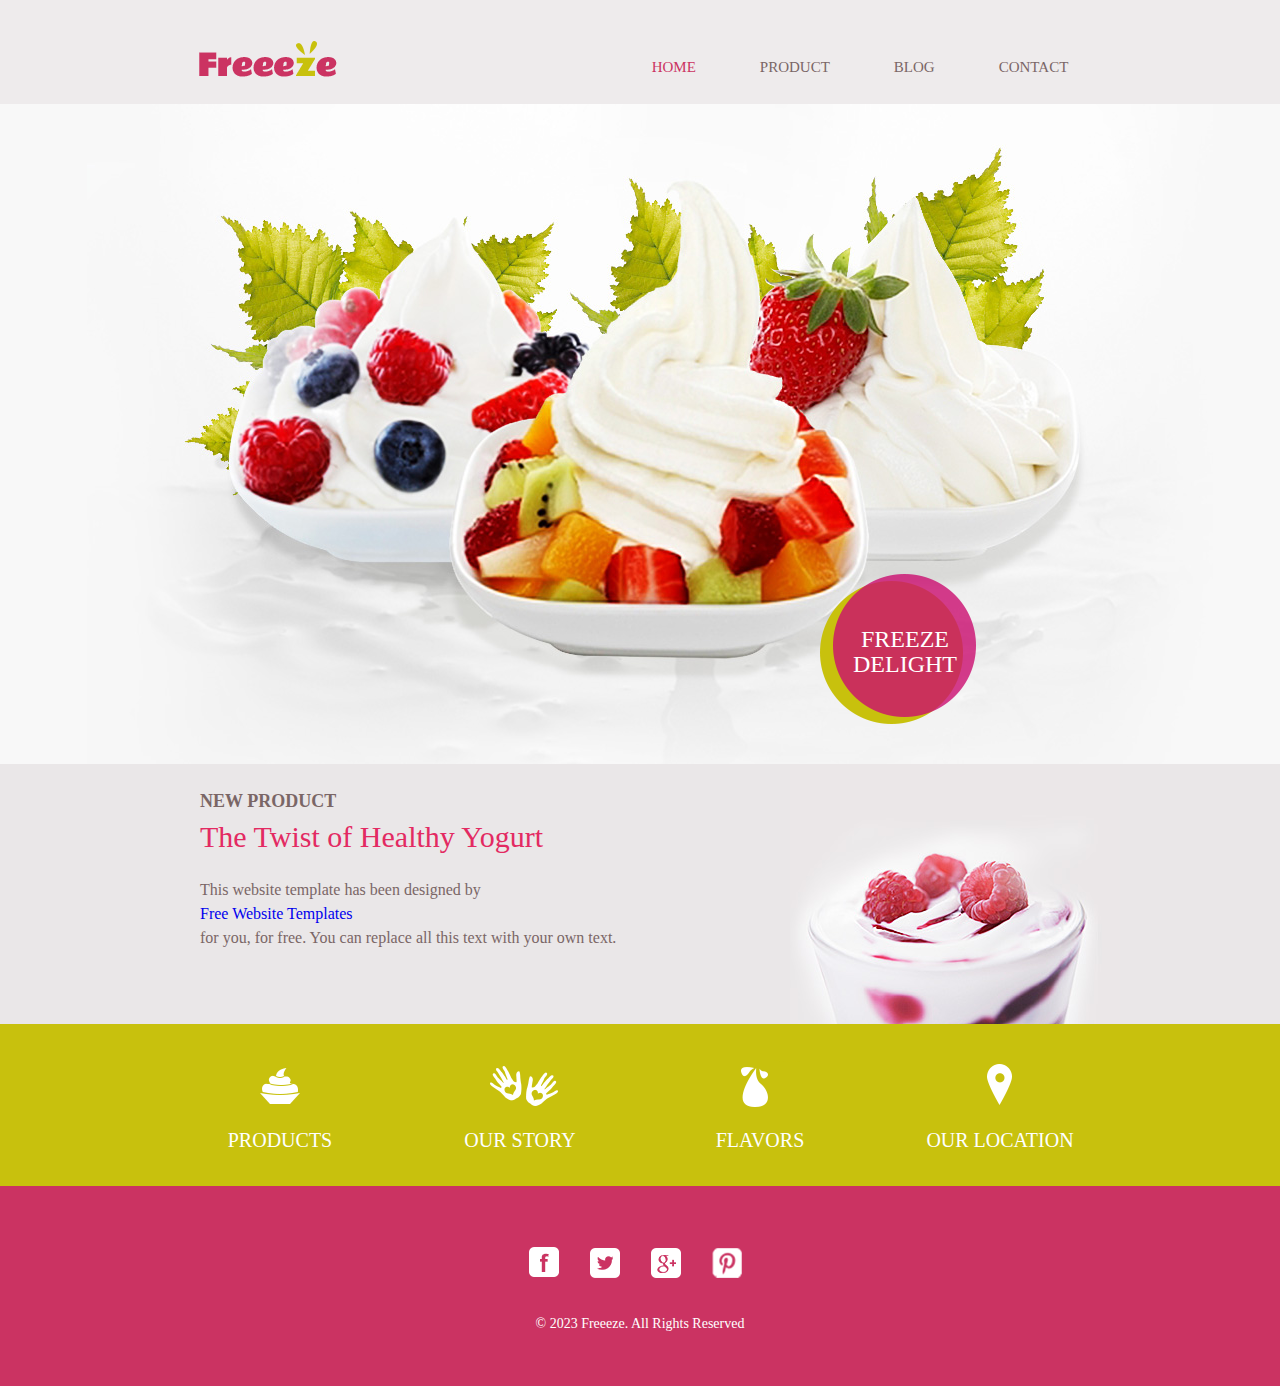
<file: index.html>
<!DOCTYPE html>
<html lang="en">
  <head>
    <meta charset="UTF-8" />
    <meta http-equiv="X-UA-Compatible" content="IE=edge" />
    <meta name="viewport" content="width=device-width, initial-scale=1.0" />
    <title>Document</title>
    <link rel="stylesheet" href="./assets/css/main.css" />
  </head>
  <body>
    <!-- header -->
    <div id="page">
      <div id="header">
        <div>
          <a href="index.html" class="logo"
            ><img src="./assets/images/logo.png" alt=""
          /></a>
          <ul id="nav">
            <li class="home">
              <a href="index.html" style="color: #cb3362">HOME</a>
            </li>
            <li class="menu">
              <a href="product.html">PRODUCT</a>
            </li>
            <li class="menu">
              <a href="blog.html">BLOG</a>
            </li>
            <li class="menu">
              <a href="contact.html">CONTACT</a>
            </li>
          </ul>
        </div>
      </div>
      <div id="body" class="home">
        <div class="header">
          <img src="./assets/images/bg-home.jpg" alt="" />
          <div>
            <a href="product.html">Freeze Delight</a>
          </div>
        </div>
        <div class="body">
          <div>
            <div>
              <h1>new product</h1>
              <h2>The Twist of Healthy Yogurt</h2>
              <p>
                This website template has been designed by
                <a href="#">Free Website Templates</a>
                for you, for free. You can replace all this text with your own
                text.
              </p>
            </div>
            <img src="./assets/images/yogurt.jpg" alt="" />
          </div>
        </div>
        <div class="footer">
          <div class="f1">
            <ul class="text-ft">
              <li class="text-item">
                <a href="product.html" class="pro"></a>
                <h1>products</h1>
              </li>
              <li class="text-item">
                <a href="#" class="our"></a>
                <h1>our story</h1>
              </li>
              <li class="text-item">
                <a href="product.html" class="flv"></a>
                <h1>flavors</h1>
              </li>
              <li class="text-item">
                <a href="contact.html" class="lct"></a>
                <h1>our location</h1>
              </li>
            </ul>
          </div>
        </div>
      </div>
      <div id="footer">
        <div class="bottom">
          <div class="text">
            <a href="" class="facebook">facebook</a>
            <a href="" class="twitter">twitter</a>
            <a href="" class="google">google</a>
            <a href="" class="pinterest">pinterest</a>
          </div>
          <p class="text-bottom">© 2023 Freeeze. All Rights Reserved</p>
        </div>
      </div>
    </div>
  </body>
</html>
</file>
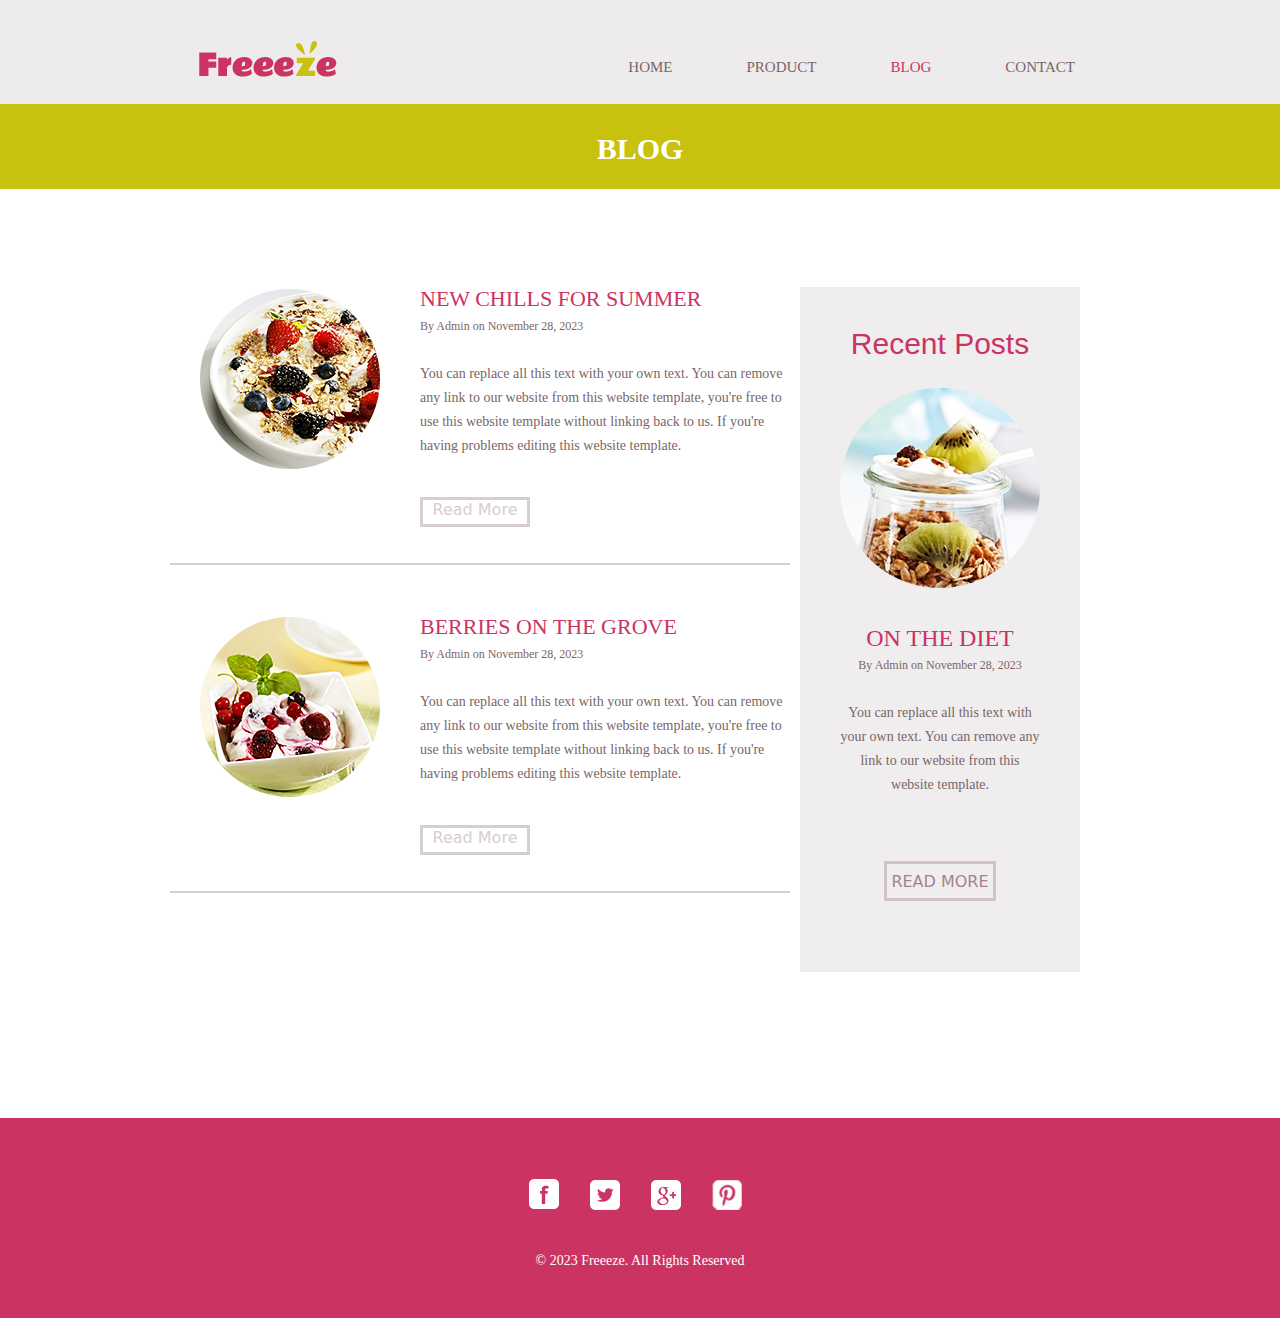
<file: blog.html>
<!DOCTYPE html>
<html lang="en">
  <head>
    <meta charset="UTF-8" />
    <meta http-equiv="X-UA-Compatible" content="IE=edge" />
    <meta name="viewport" content="width=device-width, initial-scale=1.0" />
    <title>Document</title>
    <link rel="stylesheet" href="./assets/css/blog.css" />
  </head>
  <body>
    <div id="page">
      <div id="nav">
        <div class="nav-item">
          <a href="index.html" class="logo"
            ><img src="./assets/images/logo.png" alt=""
          /></a>
          <ul class="nav-list">
            <li class="home">
              <a href="index.html">HOME</a>
            </li>
            <li class="menu">
              <a href="product.html">PRODUCT</a>
            </li>
            <li class="menu">
              <a href="blog.html"style="color: #cb3362">BLOG</a>
            </li>
            <li class="menu">
              <a href="contact.html" >CONTACT</a>
            </li>
          </ul>
        </div>
      </div>
      <div id="contain">
        <div class="header">
          <div>
            <h1>blog</h1>
          </div>
        </div>
        <div class="blog">
          <div class="feature">
            <ul>
              <li>
                <img src="./assets/images/new-chills.png" alt="" />
                <div>
                  <h1>NEW CHILLS FOR SUMMER</h1>
                  <span>By Admin on November 28, 2023</span>
                  <p>
                    You can replace all this text with your own text. You can
                    remove any link to our website from this website template,
                    you're free to use this website template without linking
                    back to us. If you're having problems editing this website
                    template.
                  </p>
                  <a href="singlepost.html" class="button">Read More</a>
                </div>
              </li>
              <li>
                <img src="./assets/images/berries.png" alt="" />
                <div>
                  <h1>BERRIES ON THE GROVE</h1>
                  <span>By Admin on November 28, 2023</span>
                  <p>
                    You can replace all this text with your own text. You can
                    remove any link to our website from this website template,
                    you're free to use this website template without linking
                    back to us. If you're having problems editing this website
                    template.
                  </p>
                  <a href="singlepost.html" class="button">Read More</a>
                </div>
              </li>
            </ul>
           
          </div>
          <div class="sidepar">
            <h1>Recent Posts</h1>
            <img src="./assets/images/on-diet.png" alt="" />
            <h2>ON THE DIET</h2>
            <span>By Admin on November 28, 2023</span>
            <p>
              You can replace all this text with your own text. You can remove
              any link to our website from this website template.
            </p>
            <a href="singlepost.html" class="button">Read More</a>
          </div>
        </div>
        <div id="footer">
            <div class="bottom">
              <div class="text">
                <a href="" class="facebook">facebook</a>
                <a href="" class="twitter">twitter</a>
                <a href="" class="google">google</a>
                <a href="" class="pinterest">pinterest</a>
              </div>
              <p class="text-bottom">© 2023 Freeeze. All Rights Reserved</p>
            </div>
          </div>
    </div>
  </body>
</html>
</file>
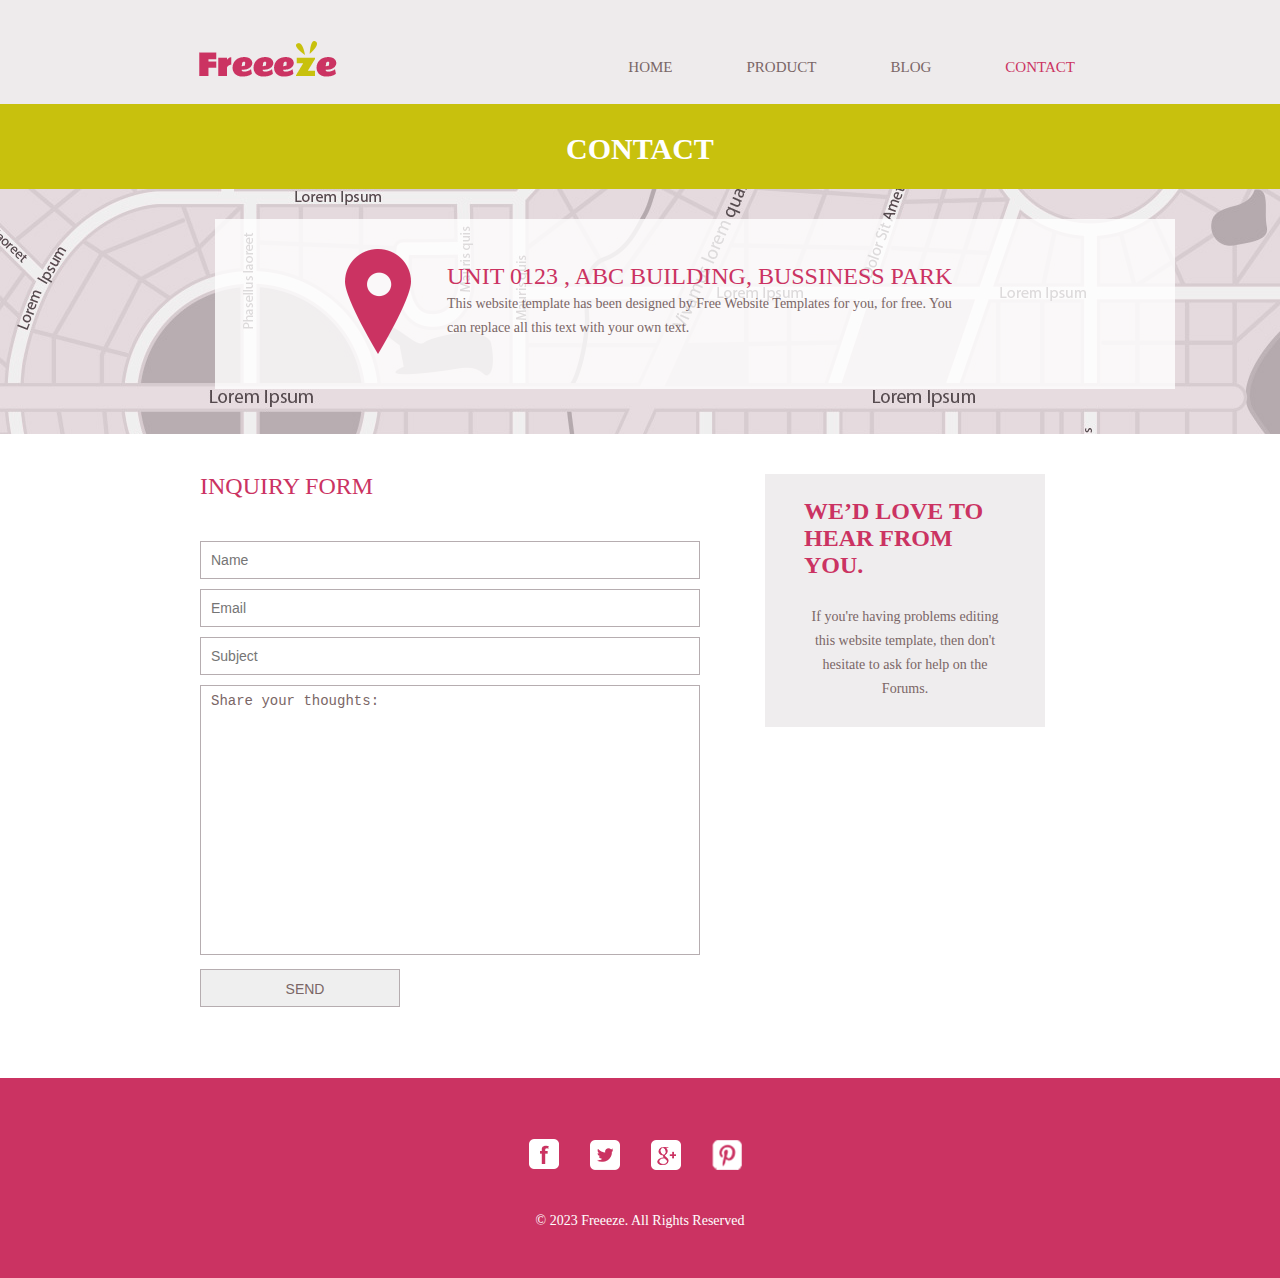
<file: contact.html>
<!DOCTYPE html>
<html lang="en">
  <head>
    <meta charset="UTF-8" />
    <meta http-equiv="X-UA-Compatible" content="IE=edge" />
    <meta name="viewport" content="width=device-width, initial-scale=1.0" />
    <title>Document</title>
    <link rel="stylesheet" href="./assets/css/contact.css" />
  </head>
  <body>
    <div id="page">
      <div id="nav">
        <div class="nav-item">
          <a href="index.html" class="logo"
            ><img src="./assets/images/logo.png" alt=""
          /></a>
          <ul class="nav-list">
            <li class="home">
              <a href="index.html">HOME</a>
            </li>
            <li class="menu">
              <a href="product.html">PRODUCT</a>
            </li>
            <li class="menu">
              <a href="blog.html">BLOG</a>
            </li>
            <li class="menu">
              <a href="contact.html" style="color: #cb3362">CONTACT</a>
            </li>
          </ul>
        </div>
      </div>
      <div id="contain">
        <div class="header">
            <div>
                <h1>contact</h1>
            </div>
        </div>
        <div class="map">
          <div class="map-small">
            <div class="font">
              <img src="./assets/images/check-in.png" alt=""> 
              <h1>UNIT 0123 , ABC BUILDING, BUSSINESS PARK</h1>
              <p>This website template has been designed 
                by Free Website Templates for you, for free. 
                You can replace all this text with your own text.</p>
            </div>
          </div>
        </div>
        <div class="footer">
          <div class="form">
            <h1>INQUIRY FORM</h1>
            <form action="index.html">
              <input type="text" name="Name" placeholder="Name"> <br>
              <input type="text" name="Email" placeholder="Email"><br>
              <input type="text" name="Subject" placeholder="Subject"><br>
              <textarea class="mes"  name="text" cols="50" rows="7">Share your thoughts:</textarea><br>
              <input class="send" type="submit" name="Send" value="Send">
            </form>
          </div>
          <div class="font">
            <h1>WE’D LOVE TO HEAR FROM YOU.</h1>
            <p>If you're having problems editing this website template,
               then don't hesitate to ask for help on the Forums.</p>
          </div>
        </div>
      
        <div id="footer">
          <div class="bottom">
            <div class="text">
              <a href="" class="facebook">facebook</a>
              <a href="" class="twitter">twitter</a>
              <a href="" class="google">google</a>
              <a href="" class="pinterest">pinterest</a>
            </div>
            <p class="text-bottom">© 2023 Freeeze. All Rights Reserved</p>
          </div>
        </div>
    </div>
  </body>
</html>
</file>
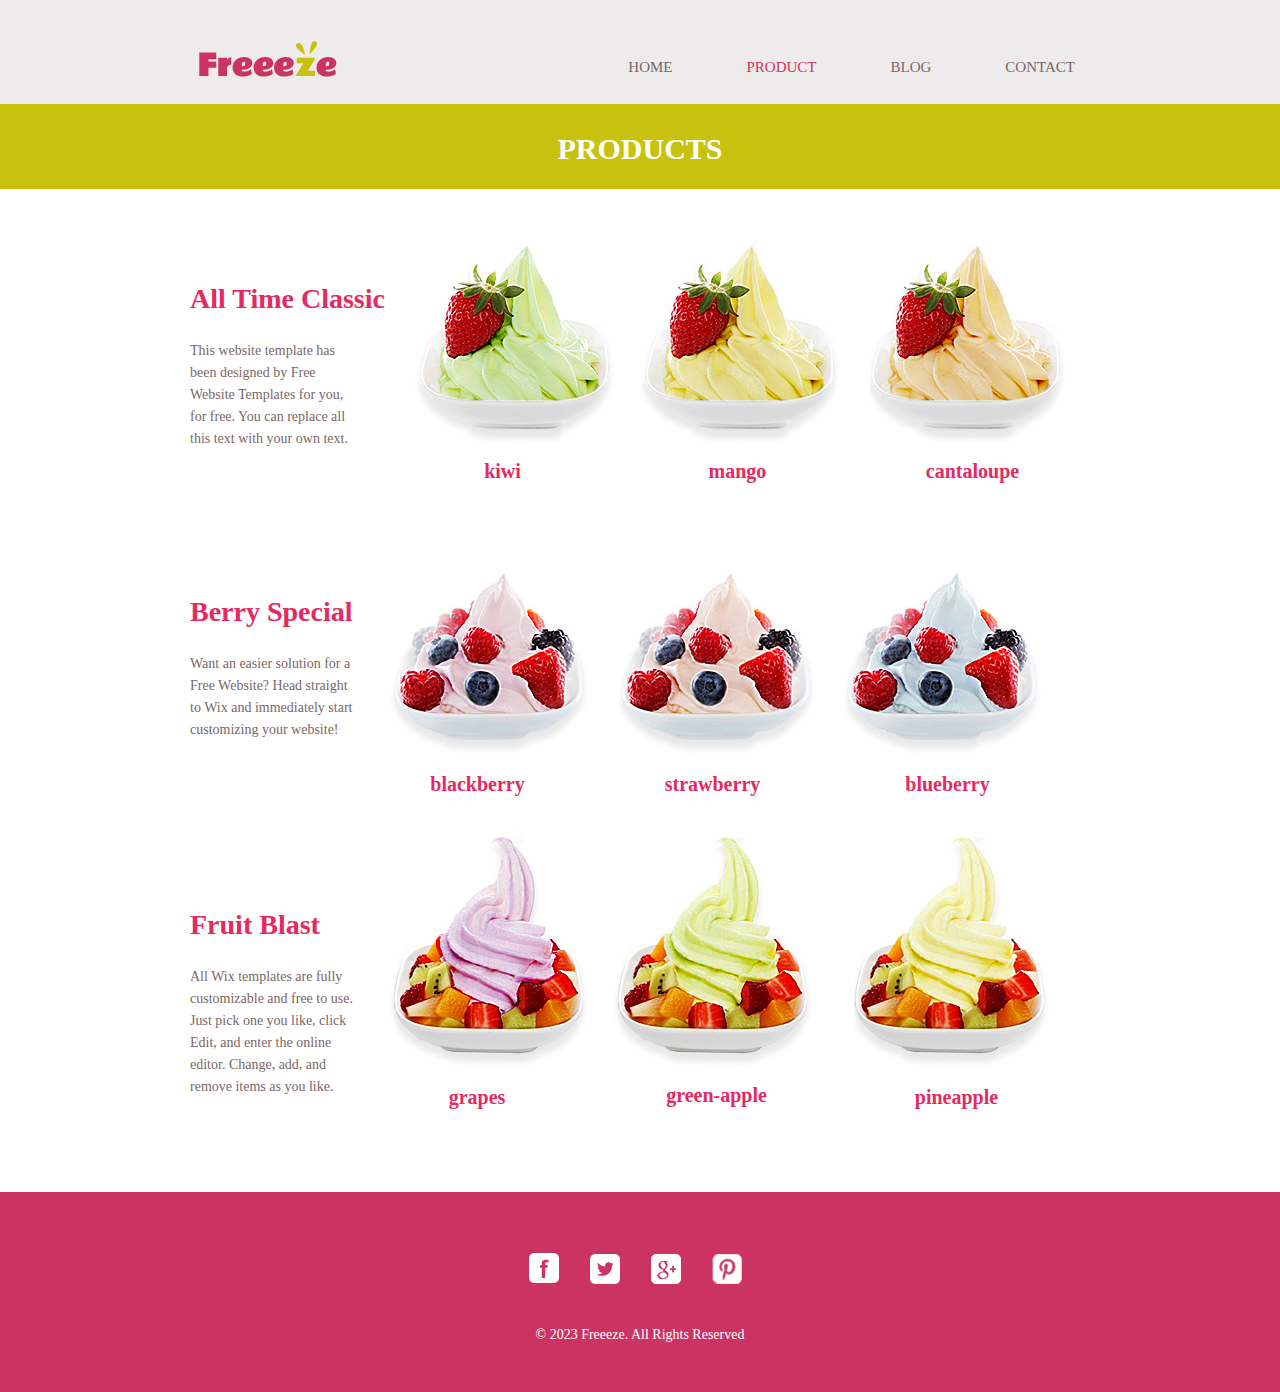
<file: product.html>
<!DOCTYPE html>
<html lang="en">
<head>
    <meta charset="UTF-8">
    <meta http-equiv="X-UA-Compatible" content="IE=edge">
    <meta name="viewport" content="width=device-width, initial-scale=1.0">
    <link rel="stylesheet" href="./assets/css/product.css">
    <title>Document</title>
</head>
<body>
    <div id="page">
        <div id="nav">
            <div class="nav-item">
                <a href="index.html" class="logo"><img src="./assets/images/logo.png" alt=""></a>
                <ul class="nav-list">
                    <li class="home">
                        <a href="index.html">HOME</a>
                    </li>
                    <li class="menu">
                        <a href="product.html" style="color:#cb3362;">PRODUCT</a>
                    </li>
                    <li class="menu">
                        <a href="blog.html">BLOG</a>
                    </li>
                    <li class="menu">
                        <a href="contact.html">CONTACT</a>
                    </li>
                </ul>
            </div>
        </div>
            
        <div id="contain">
            <div class="header">
           <div>
            <h1>products</h1>
           </div>
            </div>
            <div class="read">
                <ul>
                    <li>
                        <h1 class="font">All Time Classic</h1>
                        <p class="font1">This website template has been designed by
                             Free Website Templates for you, 
                             for free. 
                            You can replace all this text with your own text.</p>
                    </li>
                    <li> <img src="./assets/images/kiwi.jpg" alt="">
                        <h2>kiwi</h2>
                    </li>
                    <li><img src="./assets/images/mango.jpg" alt="">
                    <h2>mango</h2>
                    </li>
                    <li><img src="./assets/images/cantaloupe.jpg" alt="">
                    <h2>cantaloupe</h2>
                    </li>
                </ul>
                <ul>
                    <li>
                        <h1 class="font">Berry Special</h1>
                        <p class="font1">Want an easier solution
                             for a Free Website?
                             Head straight to Wix and immediately start customizing your website!</p>
                    </li>
                    <li><img src="./assets/images/blackberry.jpg" alt="">
                    <h2>blackberry</h2></li>
                    <li><img src="./assets/images/strawberry.jpg" alt="">
                    <h2>strawberry</h2></li>
                    <li><img src="./assets/images/blueberry.jpg" alt="">
                    <h2>blueberry</h2></li>
                </ul>
                <ul>
                    <li>
                        <h1 class="font">Fruit Blast</h1>
                        <p class="font1">All Wix templates are fully customizable and free to use.
                             Just pick one you like,
                             click Edit, and enter the online editor. 
                             Change, add, and remove items as you like.

                        </p>
                    </li>
                    <li><img src="./assets/images/grapes.jpg" alt="">
                    <h2>grapes</h2></li>
                    <li><img src="./assets/images/green-apple.jpg" alt="">
                    <h2>green-apple</h2></li>
                    <li><img src="./assets/images/pineapple.jpg" alt="">
                    <h2>pineapple</h2></li>
                </ul>
            </div>
        </div>
        <div id="footer">
                <div class="bottom">
                    <div class="text">
                        <a href="" class="facebook">facebook</a>
                        <a href="" class="twitter">twitter</a>
                        <a href="" class="google">google</a>
                        <a href="" class="pinterest">pinterest</a>
                    </div>
                    <p class="text-bottom">© 2023 Freeeze. All Rights Reserved</p>          
                </div>
    
            </div>
        </div>





    </div>
</body>
</html>
</file>
<file: assets/css/main.css>
* {
  margin: 0;
  padding: 0;
  box-sizing: border-box;
}
body #page {
  margin: 0;
  overflow: hidden;
  padding: 0;
  width: auto;
}
a {
  text-decoration: none;
  outline: none;
}
a:active {
  background: none;
}
img {
  border: none;
}

/* HEADER */

#header {
  background-color: #eeebec;
  margin: 0;
  padding: 0;
  position: relative;
  width: 100%;
}
#header div {
  margin: 0 auto;
  overflow: hidden;
  padding: 41px 10px 27px;
  max-width: 960px;
}
#header div a.logo {
  float: left;
  margin: 0 0 0 29px;
  padding: 0;
  width: auto;
}
#header div img {
  display: block;
  margin: 0;
  padding: 0;
  width: auto;
}
#header ul {
  /* display: inline-block; */
  float: right;
  list-style: none outside none;
  margin: 0 auto;
  padding: 17px 0 0;
  text-align: center;
  width: 500px;
}
#header div ul li {
  display: inline-block;
  margin: 0 30px;
  width: auto;
  list-style: none;
  position: relative;
}
#header div ul li a {
  text-align: center;
  color: #7a6666;
  font-family: lato-regular-webfont;
  font-size: 15px;
  font-weight: normal;
  line-height: 15px;
  margin: 0;
  padding: 0;
  text-decoration: none;
}
#header ul li a:hover {
  color: #c8c10d;
}
/* #header div ul li ul li a{
	color: #cb3362;
	font-family: lato-regular-webfont;
	font-size: 15px;
	font-weight: normal;
	line-height: 15px;
	margin: 0;
	padding: 0;
	text-align: center;
	text-transform: uppercase;
} */
#header div ul li.menu ul {
  display: block;
  float: none;
  margin: 0;
  padding: 0;
  position: absolute;
  top: 24px;
  width: 106px;
  z-index: 90;
}

/* body style */

/* BODY HEADER */

#body .home {
  margin: 0;
  padding: 0;
  position: relative;
}
#body .header {
  background-color: #f8f8f8;
  overflow: hidden;
  padding: 0;
  width: 100%;
}
#body .header img {
  display: block;
  margin: 0 auto 0 -553px;
  left: 50%;
  padding: 0;
  position: absolute;
  width: auto;
}

#body .header div {
  position: relative;
  padding: 0;
  margin: 0 auto;
  max-width: 960px;
  min-height: 660px;
}
#body .header div a {
  background: url(../images/icons.png) no-repeat 0 -128px;
  position: absolute;
  display: inline-block;
  color: #ffffff;
  font-family: quicksand-bold-webfont;
  font-weight: normal;
  font-size: 24px;
  text-align: center;
  text-transform: uppercase;
  top: 470px;
  right: 130px;
  line-height: 25px;
  height: 152px;
  width: 170px;
  padding: 53px 0;
}

/* BODY BODY */

#body .body {
  background-color: #eae7e8;
  width: 100%;
}

#body .body div {
  max-width: 960px;
  padding: 0 auto;
  overflow: hidden;
  margin: 0 auto;
}

#body .body div div {
  float: left;
  width: 560px;
  padding-left: 40px;
}

#body .body div div h1 {
  color: #7a6666;
  display: block;
  font-family: lato-bold-webfont;
  font-size: 18px;
  line-height: 25px;
  text-align: left;
  text-transform: uppercase;
  padding: 25px 0 8px 0;
  display: inline-block;
}

#body .body div div h2 {
  color: #e32a62;
  display: block;
  font-family: magra-bold-webfont;
  font-size: 30px;
  font-weight: normal;
  line-height: 30px;
  margin: 0;
  padding: 0 0 26px;
  text-align: left;
  text-transform: none;
}
#body .body div div p {
  color: #7a6666;
  display: inline-grid;
  font-family: roboto-regular-webfont;
  font-size: 16px;
  font-weight: normal;
  line-height: 24px;
  margin: 0;
  padding: 0;
  text-align: left;
  width: 560px;
}
#body .body div img {
  float: right;
  position: relative;
  left: 0;
  right: 0;
  display: block;
  width: auto;
}

/* BODY FOOTER */

#body .footer {
  background-color: #c8c10d;
  width: 100%;
}

#body .footer .f1 {
  min-width: 660px;
  max-width: 960px;
  padding: 0 auto;
  margin: 0 auto;
  overflow: hidden;
}

#body ul {
  display: inline-block;
  padding: 36px 0 32px 0;
  width: 100%;
}

#body ul li {
  float: left;
  list-style: none;
  margin: 0 10px;
  text-align: center;
  width: 220px;
}

#body .text-ft h1 {
  color: #ffffff;
  text-transform: uppercase;
  font-size: 20px;
  font-weight: normal;
  font-family: lato-regular-webfont;
  line-height: 20px;
}

#body .text-item a {
  display: block;
  background: url(../images/icons.png) no-repeat;
  height: 48px;
  width: 80px;
  margin: 0 auto 22px;
}

#body .text-item a.pro {
  background-position: 0 -368px;
}

#body .text-item a.our {
  background-position: 0 -415px;
}

#body .text-item a.flv {
  background-position: 0 -276px;
}

#body .text-item a.lct {
  background-position: 0 -323px;
}

/* END BODY STYLE */

/* FOOTER */

#footer {
  background-color: #cb3362;
  width: 100%;
}

#footer .bottom {
  max-width: 960px;
  margin: 0 auto;
  padding: 60px 0 16px;
  height: 200px;
}

#footer .text {
  width: 250px;
  margin: 0 auto;
  height: 30px;
}

#footer .bottom p {
  text-align: center;
  padding-top: 40px;
  color: #ffffff;
  font-size: 14px;
  font-family: Cambria, Cochin, Georgia, Times, "Times New Roman", serif;
}

#footer .bottom a {
  background: url(../images/icons.png) no-repeat;
  display: block;
  float: left;
  height: 33px;
  margin: 0 14px;
  /* overflow: hidden; */
  width: 33px;
  text-indent: -999px;
}

#footer .bottom .facebook {
  background-position: 0 1px;
}

#footer .bottom .twitter {
  background-position: 0 -94px;
}

#footer .bottom .google {
  background-position: 0 -30px;
}

#footer .bottom .pinterest {
  background-position: 0 -62px;
}
</file>
<file: assets/css/blog.css>
* {
  margin: 0;
  padding: 0;
  box-sizing: border-box;
  list-style: none;
}

#nav {
  background-color: #eeebec;
  width: 100%;
}

#nav .nav-item {
  padding: 41px 10px 27px 10px;
  max-width: 960px;
  margin: 0 auto;
  overflow: hidden;
}

#nav .logo {
  float: left;
  width: auto;
  margin-left: 29px;
}

#nav .nav-item img {
  display: block;
  width: auto;
}

#nav .nav-list {
  padding: 17px 0 0;
  float: right;
  list-style: none;
  width: auto;
  /* text-align: center; */
  margin: 0 auto;
}

#nav .nav-list li {
  display: inline-block;
  margin: 0 35px;
}

#nav .nav-list a {
  text-align: center;
  color: #7a6666;
  font-family: lato-regular-webfont;
  font-size: 15px;
  font-weight: normal;
  line-height: 15px;
  text-decoration: none;
}

#nav .menu {
  color: #cb3362;
}

#nav ul li a:hover {
  color: #c8c10d;
}
/*  contain  */
/* contain header */
#contain {
  width: 100%;
}
#contain .header {
  background-color: #c8c10d;
  text-align: center;
  text-transform: uppercase;
  max-width: 100%;
}
#contain .header div h1 {
  color: #ffffff;
  font-family: lato-regular-webfont;
  font-size: 30px;
  padding: 28px 0 23px;
}
/* blog */
/* feature */

.blog {
  width: 100%;
  max-width: 960px;
  padding: 98px 0 146px;
  margin: 0 auto;
  overflow: hidden;
}

.feature {
  float: left;
  margin: 0 10px;
  padding: 0;
}

.feature img {
  float: left;
  padding: 0 30px;
  margin-top: 2px;
}

.feature div {
  float: left;
  width: 380px;
  padding: 0 0 36px 10px;
}

.feature ul {
  display: inline-block;
}

.feature li:first-child {
  margin-bottom: 50px;
}

.feature li {
  overflow: hidden;
  border-bottom: 2px solid #d7cece;
}

.feature h1 {
  color: #cb3362;
  font-family: lato-regular-webfont;
  font-size: 22px;
  font-weight: normal;
  line-height: 24px;
  margin: 0;
  padding: 0 0 3px;
  text-align: left;
  text-transform: uppercase;
}

.feature span {
  color: #7a6666;
  display: block;
  font-family: cursive;
  font-size: 12px;
  font-weight: normal;
  line-height: 24px;
  margin: 0;
  padding: 0 0 24px;
  text-align: left;
  text-transform: none;
}
.feature p {
  color: #7a6666;
  font-family: cursive;
  font-size: 14px;
  font-weight: normal;
  line-height: 24px;
  margin: 0;
  padding: 0 0 39px 0;
  text-align: left;
  width: 100%;
}

.feature .button {
  border: 3px solid #d7cece;
  font-family: system-ui, -apple-system, BlinkMacSystemFont, "Segoe UI", Roboto,
    Oxygen, Ubuntu, Cantarell, "Open Sans", "Helvetica Neue", sans-serif;
  font-size: 16px;
  text-decoration: none;
  height: 30px;
  display: block;
  text-align: center;
  width: 110px;
  color: #d7cece;
}

.sidepar {
  background-color: #efedee;
  padding: 0 0 71px 0;
  width: 280px;
  float: left;
}

.sidepar h1 {
  color: #cb3362;
  font-family: sans-serif;
  font-size: 30px;
  font-weight: normal;
  line-height: 30px;
  margin: 0;
  padding: 42px 0 29px;
  text-align: center;
}

.sidepar img {
  margin: 0 40px;
}

.sidepar h2 {
  color: #cb3362;
  font-family: lato-regular-webfont;
  font-size: 24px;
  font-weight: normal;
  line-height: 24px;
  margin: 0;
  padding: 34px 0 3px;
  text-align: center;
  text-transform: uppercase;
}

.sidepar span {
  color: #7a6666;
  display: block;
  font-family: roboto-regular-webfont;
  font-size: 12px;
  font-weight: normal;
  line-height: 24px;
  margin: 0;
  padding: 0 0 24px;
  text-align: center;
  text-transform: none;
}
.sidepar p {
  color: #7a6666;
  display: block;
  font-family: cursive;
  font-size: 14px;
  font-weight: normal;
  line-height: 24px;
  margin: 0 auto;
  padding: 0 0 64px;
  text-align: center;
  text-transform: none;
  width: 200px;
}

.sidepar .button {
  border: 3px solid #d3c2c7;
  color: #a5838e;
  display: block;
  font-family: system-ui, -apple-system, BlinkMacSystemFont, "Segoe UI", Roboto,
    Oxygen, Ubuntu, Cantarell, "Open Sans", "Helvetica Neue", sans-serif;
  font-size: 16px;
  font-weight: normal;
  height: 40px;
  line-height: 36px;
  margin: 0 auto;
  padding: 0;
  text-align: center;
  text-transform: uppercase;
  width: 112px;
  text-decoration: none;
}
/* footer */
#footer {
  background-color: #cb3362;
  width: 100%;
}

#footer .bottom {
  max-width: 960px;
  margin: 0 auto;
  padding: 60px 0 16px;
  height: 200px;
}

#footer .text {
  width: 250px;
  margin: 0 auto;
  height: 35px;
}

#footer .text-bottom {
  text-align: center;
  padding-top: 40px;
  color: #ffffff;
  font-size: 14px;
  font-family: Cambria, Cochin, Georgia, Times, "Times New Roman", serif;
}

#footer .text a {
  background: url(../images/icons.png) no-repeat;
  float: left;
  height: 33px;
  margin: 0 14px;
  width: 33px;
  text-indent: -999px;
}

#footer .bottom .facebook {
  background-position: 0 1px;
}

#footer .bottom .twitter {
  background-position: 0 -94px;
}

#footer .bottom .google {
  background-position: 0 -30px;
}

#footer .bottom .pinterest {
  background-position: 0 -62px;
}
</file>
<file: assets/css/contact.css>
* {
  margin: 0;
  padding: 0;
  box-sizing: border-box;
  list-style: none;
}

#nav {
  background-color: #eeebec;
  width: 100%;
}

#nav .nav-item {
  padding: 41px 10px 27px 10px;
  max-width: 960px;
  margin: 0 auto;
  overflow: hidden;
}

#nav .logo {
  float: left;
  width: auto;
  margin-left: 29px;
}

#nav .nav-item img {
  display: block;
  width: auto;
}

#nav .nav-list {
  padding: 17px 0 0;
  float: right;
  list-style: none;
  width: auto;
  /* text-align: center; */
  margin: 0 auto;
}

#nav .nav-list li {
  display: inline-block;
  margin: 0 35px;
}

#nav .nav-list a {
  text-align: center;
  color: #7a6666;
  font-family: lato-regular-webfont;
  font-size: 15px;
  font-weight: normal;
  line-height: 15px;
  text-decoration: none;
}

#nav .menu {
  color: #cb3362;
}

#nav ul li a:hover {
  color: #c8c10d;
}
/*  contain  */
/* contain header */
#contain {
  width: 100%;
}
#contain .header {
  background-color: #c8c10d;
  text-align: center;
  text-transform: uppercase;
  max-width: 100%;
}
#contain .header div h1 {
  color: #ffffff;
  font-family: lato-regular-webfont;
  font-size: 30px;
  padding: 28px 0 23px;
}
/* blog */
/* feature */
#contain {
  width: 100%;
}

#contain .header {
  background-color: #c8c10d;
  text-align: center;
  text-transform: uppercase;
  max-width: 100%;
}
#contain .header h1 {
  color: #ffffff;
  font-family: lato-regular-webfont;
  font-size: 30px;
  padding: 28px 0 23px;
}
/* map */
.map {
  width: 100%;
  background: url(../images/map.jpg) no-repeat center top;
  overflow: hidden;
  height: 245px;
}

.map .map-small {
  margin: 0 auto;
  max-width: 960px;
  padding: 30px 0 26px;
}

.map .font {
  background: url(../images/bg-transparent.png) repeat;
  width: 100%;
  padding: 30px 0 35px 130px;
  overflow: hidden;
}

.map .font img {
  float: left;
  margin: 0 36px 0 0;
  left: auto;
}

.map .font h1 {
  overflow: hidden;
  color: #cb3362;
  float: left;
  font-family: lato-regular-webfont;
  font-size: 24px;
  font-weight: normal;
  line-height: 24px;
  margin: 0;
  padding: 15px 0 4px;
  text-align: left;
  text-transform: uppercase;
}

.map .font p {
  color: #7a6666;
  float: left;
  font-family: cursive;
  font-size: 14px;
  font-weight: normal;
  line-height: 24px;
  margin: 0;
  padding: 0;
  text-align: left;
  width: 520px;
}

.footer {
  max-width: 960px;
  margin: 0 auto;
  padding: 40px 0 110px;
  height: 300px;
}

.footer .form {
  float: left;
  margin: 0 10px 0 0;
  padding: 0 0 61px 40px;
  overflow: hidden;
}

.footer .form h1 {
  color: #cb3362;
  font-family: serif;
  font-size: 24px;
  font-weight: normal;
  line-height: 24px;
  margin: 0;
  padding: 0 0 43px;
  text-align: left;
  text-transform: uppercase;
  width: auto;
}

.footer .form input {
  border: 1px solid #b6adb0;
  color: #7a6666;
  font-size: 14px;
  font-weight: normal;
  height: 38px;
  line-height: 38px;
  margin: 0 0 10px 0;
  padding: 0 0 0 10px;
  width: 500px;
}

.footer .form .mes {
  height: 270px;
  border: 1px solid #b6adb0;
  color: #7a6666;
  font-size: 14px;
  font-weight: normal;
  line-height: 30px;
  margin: 0 0 10px 0;
  padding: 0 0 0 10px;
  width: 500px;
  text-align: left;
  resize: none;
}

.footer input.send {
  background-color: none;
  border: 1px solid #b6adb0;
  color: #7a6666;
  width: 200px;
  text-transform: uppercase;
}

.footer input.send:hover {
  background-color: aqua;
}

.font {
  float: left;
  background-color: #efedee;
  overflow: hidden;
  width: 280px;
  margin: 0 55px;
}

.font h1 {
  color: #cb3362;
  padding: 24px 0 16px;
  margin: 0 39px;
  font-size: 24px;
}

.font p {
  color: #7a6666;
  display: block;
  font-family: roboto-regular-webfont;
  font-size: 14px;
  font-weight: normal;
  line-height: 24px;
  margin: 0 auto;
  padding: 0;
  text-align: center;
  width: 200px;
  margin: 10px auto;
  padding-bottom: 16px;
}

/* footer */
#footer {
  background-color: #cb3362;
  width: 100%;
  overflow: hidden;
}

#footer .bottom {
  max-width: 960px;
  margin: 0 auto;
  padding: 60px 0 16px;
  height: 200px;
}

#footer .text {
  width: 250px;
  margin: 0 auto;
  height: 35px;
}

#footer .text-bottom {
  text-align: center;
  padding-top: 40px;
  color: #ffffff;
  font-size: 14px;
  font-family: Cambria, Cochin, Georgia, Times, "Times New Roman", serif;
}

#footer .text a {
  background: url(/assets/images/icons.png) no-repeat;
  float: left;
  height: 33px;
  margin: 0 14px;
  width: 33px;
  text-indent: -999px;
}

#footer .bottom .facebook {
  background-position: 0 1px;
}

#footer .bottom .twitter {
  background-position: 0 -94px;
}

#footer .bottom .google {
  background-position: 0 -30px;
}

#footer .bottom .pinterest {
  background-position: 0 -62px;
}
</file>
<file: assets/css/product.css>
* {
  margin: 0;
  padding: 0;
  box-sizing: border-box;
}

#nav {
  background-color: #eeebec;
  width: 100%;
}

#nav .nav-item {
  padding: 41px 10px 27px 10px;
  max-width: 960px;
  margin: 0 auto;

  overflow: hidden;
}

#nav .logo {
  float: left;
  width: auto;
  margin-left: 29px;
}

#nav .nav-item img {
  display: block;
  width: auto;
}

#nav .nav-list {
  padding: 17px 0 0;
  float: right;
  list-style: none;
  width: auto;
  /* text-align: center; */
  margin: 0 auto;
}

#nav .nav-list li {
  display: inline-block;
  margin: 0 35px;
}

#nav .nav-list a {
  text-align: center;
  color: #7a6666;
  font-family: lato-regular-webfont;
  font-size: 15px;
  font-weight: normal;
  line-height: 15px;
  text-decoration: none;
}

#nav .menu {
  color: #cb3362;
}

#nav ul li a:hover {
  color: #c8c10d;
}
/*  contain  */
/* contain header */
#contain {
  width: 100%;
}
#contain .header {
  background-color: #c8c10d;
  text-align: center;
  text-transform: uppercase;
  max-width: 100%;
}
#contain .header div h1 {
  color: #ffffff;
  font-family: lato-regular-webfont;
  font-size: 30px;
  padding: 28px 0 23px;
}
/* contain read */
#contain .read {
  padding: 7px 0 57px 0;
  margin: 0 auto;
  max-width: 960px;
}

#contain .read ul {
  width: 100%;
  display: inline-block;
  padding-bottom: 22px;
}

#contain .read ul li {
  float: left;
  display: block;
}

#contain .read img {
  margin-bottom: 15px;
  margin-left: 15px;
}

#contain .font {
  padding: 87px 0 25px 30px;
  color: #e32a62;
  font-family: serif;
  font-size: 28px;
}

#contain .font1 {
  padding-left: 30px;
  color: #7a6666;
  font-family: cursive;
  font-size: 14px;
  text-align: left;
  width: 200px;
  line-height: 22px;
}

#contain .read ul li h2 {
  color: #e32a62;
  font-family: lato-regular-webfont;
  font-size: 20px;
  text-align: center;
}
/* end contain */
/* footer */

#footer {
  background-color: #cb3362;
  width: 100%;
}

#footer .bottom {
  max-width: 960px;
  margin: 0 auto;
  padding: 60px 0 16px;
  height: 200px;
}

#footer .text {
  width: 250px;
  margin: 0 auto;
  height: 35px;
}

#footer .text-bottom {
  text-align: center;
  padding-top: 40px;
  color: #ffffff;
  font-size: 14px;
  font-family: Cambria, Cochin, Georgia, Times, "Times New Roman", serif;
}

#footer .text a {
  background: url(../images/icons.png) no-repeat;
  float: left;
  height: 33px;
  margin: 0 14px;
  width: 33px;
  text-indent: -999px;
}

#footer .bottom .facebook {
  background-position: 0 1px;
}

#footer .bottom .twitter {
  background-position: 0 -94px;
}

#footer .bottom .google {
  background-position: 0 -30px;
}

#footer .bottom .pinterest {
  background-position: 0 -62px;
}
</file>
